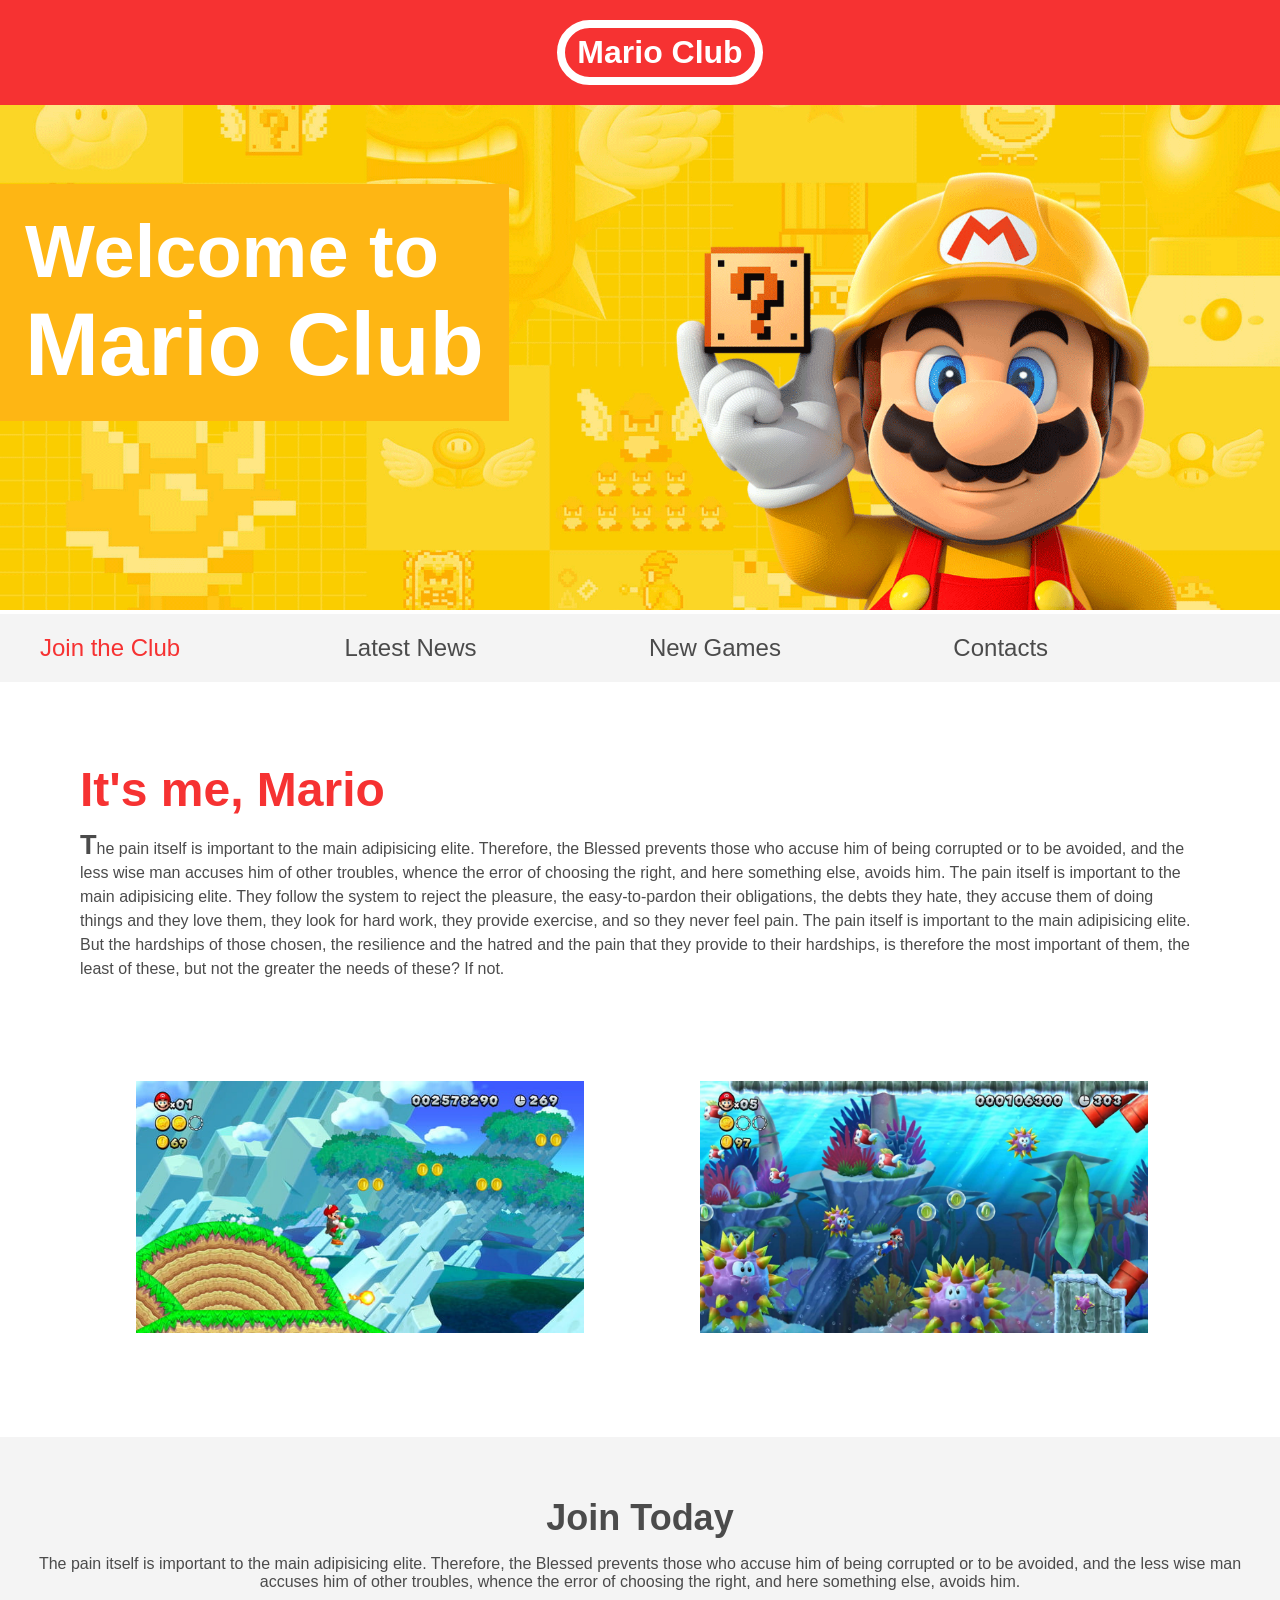
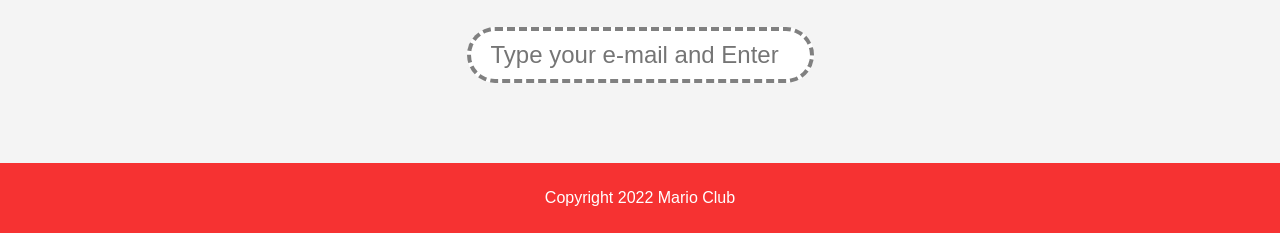
<file: index.html>
<!DOCTYPE html>
<html>
    <head>
        <!-- <meta name="viewport" content="width=device-width, initial-scale=1.0"> -->
        <link rel="stylesheet" href="./styles3.css">
        <title>Mario Club</title>
    </head>
    <body>
        <header>
            <h1>Mario Club</h1>
        </header>
        <section class="banner">
            <img src="./img/banner.png" alt="MarioClub Welcome Banner">
            <div class="welcome">
                <h2>Welcome to <br><span>Mario Club</span></h2>
            </div>
        </section>
        <nav class="main-nav">
            <ul>
                <li><a href="/join.html" class="join">Join the Club</a></li>
                <li><a href="/news.html">Latest News</a></li>
                <li><a href="/games.html">New Games</a></li>
                <li><a href="contac.html">Contacts</a></li>
            </ul>
        </nav>
        <main>
            <article>
                <h2>It's me, Mario</h2>
                <p>The pain itself is important to the main adipisicing elite. Therefore, the Blessed prevents those who accuse him of being corrupted or to be avoided, and the less wise man accuses him of other troubles, whence the error of choosing the right, and here something else, avoids him. The pain itself is important to the main adipisicing elite. They follow the system to reject the pleasure, the easy-to-pardon their obligations, the debts they hate, they accuse them of doing things and they love them, they look for hard work, they provide exercise, and so they never feel pain. The pain itself is important to the main adipisicing elite. But the hardships of those chosen, the resilience and the hatred and the pain that they provide to their hardships, is therefore the most important of them, the least of these, but not the greater the needs of these? If not.</p>
            </article>
            <ul class="images">
                <li><img src=./img/thumb-1.png alt="Mario thumb 1"></li>
                <li><img src=./img/thumb-2.png alt="Mario thumb 2"></li>
            </ul>
        </main>
        <section class="join">
            <h2>Join Today</h2>
            <p>The pain itself is important to the main adipisicing elite. Therefore, the Blessed prevents those who accuse him of being corrupted or to be avoided, and the less wise man accuses him of other troubles, whence the error of choosing the right, and here something else, avoids him.</p>
            <form>
                <input type="email" id="Email" name="Email" placeholder="Type your e-mail and Enter" required>
            </form>
        </section>
        <footer>
            <p class="copyright">Copyright 2022 Mario Club</p>
        </footer>
    </body>
</html>
</file>
<file: styles3.css>
body, ul, li, h1, h2, a {
  margin: 0;
  padding: 0;
  font-family: arial;
}
header {
  background-color: #f63232;
  padding: 20px;
  color: white;
  text-align: center;
  position: fixed;
  width: 100%;
  left: 0;
  top: 0;
  z-index: 1;
}
header h1 {
  color: white;
  border: 8px solid white;
  display: inline-block;
  padding: 6px 12px;
  border-radius: 36px;
}
.banner {
  position: relative;
}
.banner img {
  max-width: 100%;
}
.banner .welcome {
  background-color: #feb614;
  padding: 25px;
  position: absolute;
  color: white;
  left: 0;
  top: 30%;
}
.banner h2 {
  font-size: 74px;
}
.banner h2 span {
  font-size: 1.2em;
}
nav {
  background-color: #f4f4f4;
  padding: 20px;
  position: sticky;
  top: 104px;
}
nav ul {
  white-space: nowrap;
  margin: 0 auto;
  max-width: 1200px;
}
nav li {
  display: inline-block;
  width: 25%;
  font-size: 24px;
  list-style-type: none;
}
nav li a {
  text-decoration: none;
  color: #4b4b4b;
}
nav li a.join {
  color: #f63232;
}
main {
  max-width: 100%;
  width: 1200px;
  margin: 80px auto;
  padding: 0 40px;
  box-sizing: border-box;
}
main li {
  list-style-type: none;
}
article h2 {
  color: #f63232;
  font-size: 48px;
}
article p {
  line-height: 1.5em;
  color: #4b4b4b;
}
.images {
  text-align: center;
  margin: 80px 0;
  white-space: nowrap;
}
.images li {
  display: inline-block;
  width: 40%;
  margin: 20px 5%;
}
.images li img {
  max-width: 100%;
}
section.join {
  background-color: #f4f4f4;
  text-align: center;
  padding: 60px 20px;
  color: #4b4b4b;
}
section.join h2 {
  font-size: 36px;
}
form input {
  margin: 20px 0;
  padding: 10px 20px;
  font-size: 24px;
  border-radius: 28px;
  border: 4px dashed grey;
}
footer {
  text-align: center;
  background-color: #f63232;
  color: white;
  padding: 10px;
}
nav li a:hover {
  text-decoration: underline;
}
.images li:hover {
  position: relative;
  top: -4px;
}
form input:focus {
  border: 4px solid blue;
}
form input:valid {
  border: 4px solid green;
}
/* form input:invalid {
  border: 4px solid red;
} */
article p::first-letter {
  font-weight: bold;
  font-size: 1.7em;
}
@media screen and (max-width: 1024px) {
  .banner .welcome  h2 {
    font-size:60px;
  }
  nav li {
    font-size:18px;
  }
}
@media screen and (max-width: 900px) {
  .banner .welcome  h2 {
    font-size:45px;
  }
}
@media screen and (max-width: 760px) {
  .banner .welcome {
    position: relative;
    text-align: center;
    padding: 10px;
  }
  .banner .welcome br {
    display: none;
  }
  .banner .welcome h2 {
    font-size: 30px;
  }
  .banner .welcome span {
    font-size: 1em;
  }
  .images li {
    width: 100%;
    margin: 20px auto;
    display: block;
  }
  header{
    position:relative;
  }
  nav{
    top:0;
  }
}
@media screen and (max-width:520px) {
  nav li {
    display: block;
    margin: 10px auto;
    width: 100%;
    font-size: 24px;
  }
}
</file>
